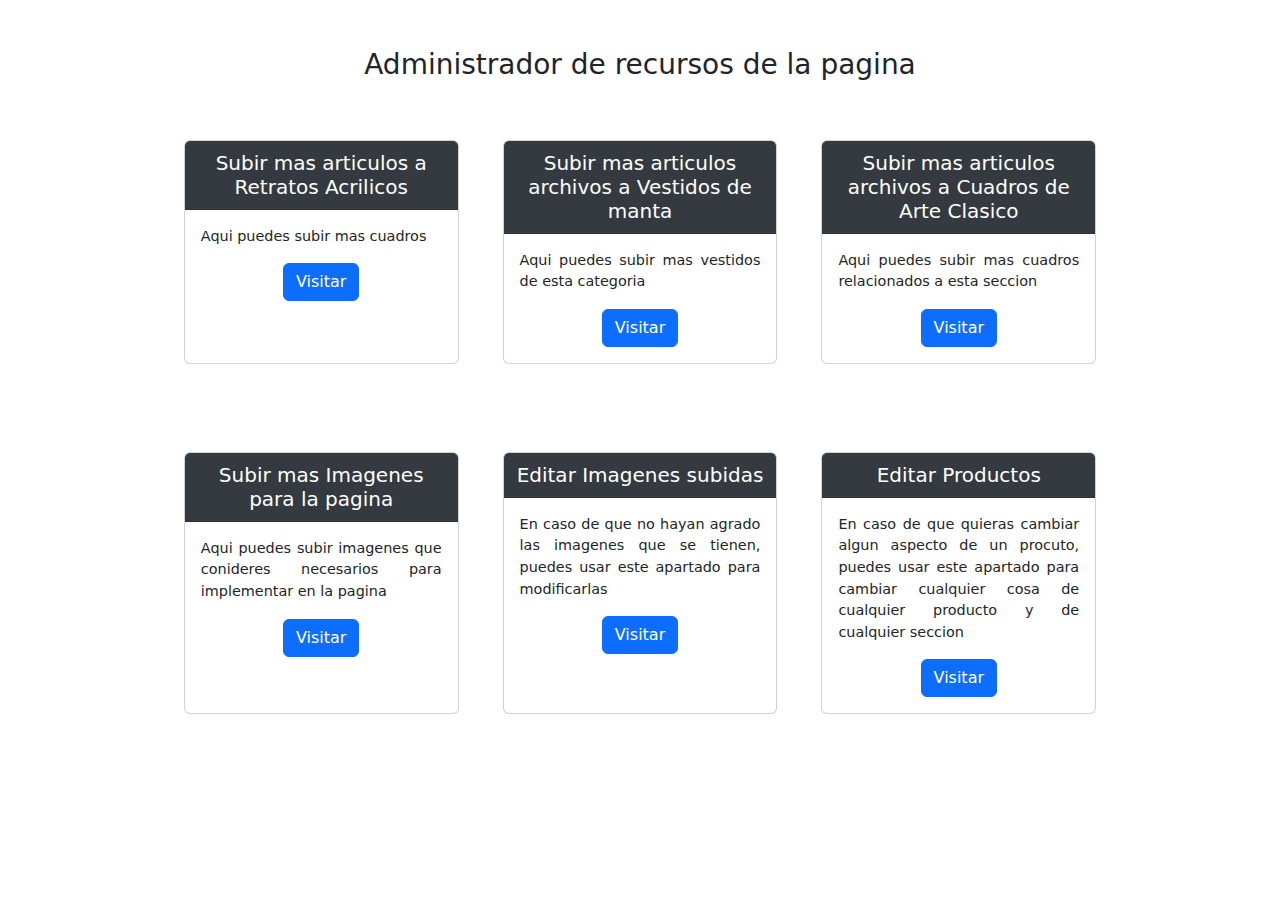
<file: PAGINAS WEB/Admin.html>
<!DOCTYPE html>
<html lang="en">
<head>
    <meta charset="UTF-8">
    <meta name="viewport" content="width=device-width, initial-scale=1.0">
    <title>Document</title>
    <link href="https://cdn.jsdelivr.net/npm/bootstrap@5.3.3/dist/css/bootstrap.min.css" rel="stylesheet"
        integrity="sha384-QWTKZyjpPEjISv5WaRU9OFeRpok6YctnYmDr5pNlyT2bRjXh0JMhjY6hW+ALEwIH" crossorigin="anonymous">
    <link rel="stylesheet" href="Estilo4.css">
</head>
<body>
    <h3 class="text-center my-5">Administrador de recursos de la pagina</h3>
<div class="cont">
  <div class="row">
    <div class="col-4">
      <div class="card text-center">
        <div class="card-header">
          <h5 class="card-title">Subir mas articulos a Retratos Acrilicos</h5>
        </div>
        <div class="card-body">
          <p class="card-text">Aqui puedes subir mas cuadros</p>
          <a href="../PHP/ForAcri.html" class="btn btn-primary">Visitar</a>
        </div>
      </div>
    </div>
    <div class="col-4">
      <div class="card text-center">
        <div class="card-header">
          <h5 class="card-title">Subir mas articulos archivos a Vestidos de manta</h5>
        </div>
        <div class="card-body">
          <p class="card-text">Aqui puedes subir mas vestidos de esta categoria</p>
          <a href="../PHP/ForMan.html" class="btn btn-primary">Visitar</a>
        </div>
      </div> 
    </div>
    <div class="col-4">
      <div class="card text-center">
        <div class="card-header">
          <h5 class="card-title">Subir mas articulos archivos a Cuadros de Arte Clasico</h5>
        </div>
        <div class="card-body">
          <p class="card-text">Aqui puedes subir mas cuadros relacionados a esta seccion</p>
          <a href="../PHP/ForCla.html" class="btn btn-primary">Visitar</a>
        </div>
      </div>
    </div>
  </div>
</div>
<br><br>
<div class="cont">
    <div class="row">
      <div class="col-4">
        <div class="card text-center">
          <div class="card-header">
            <h5 class="card-title">Subir mas Imagenes para la pagina</h5>
          </div>
          <div class="card-body">
            <p class="card-text">Aqui puedes subir imagenes que conideres necesarios para implementar en la pagina</p>
            <a href="../PHP/Formsub.html" class="btn btn-primary">Visitar</a>
          </div>
        </div>
      </div>
      <div class="col-4">
        <div class="card text-center">
          <div class="card-header">
            <h5 class="card-title">Editar Imagenes subidas</h5>
          </div>
          <div class="card-body">
            <p class="card-text">En caso de que no hayan agrado las imagenes que se tienen, puedes usar este apartado para modificarlas</p>
            <a href="../PHP/EdidIm.php" class="btn btn-primary">Visitar</a>
          </div>
        </div> 
      </div>
      <div class="col-4">
        <div class="card text-center">
          <div class="card-header">
            <h5 class="card-title">Editar Productos</h5>
          </div>
          <div class="card-body">
            <p class="card-text">En caso de que quieras cambiar algun aspecto de un procuto, puedes usar este apartado para cambiar cualquier cosa de cualquier producto y de cualquier seccion</p>
            <a href="../PHP/EditRecursos.php" class="btn btn-primary">Visitar</a>
          </div>
        </div>
      </div>
    </div>
  </div>
</body>
</html>
</file>
<file: PAGINAS WEB/Estilo4.css>
.card {
    width: 18rem; /* Ajusta el ancho de las tarjetas */
    margin-bottom: 20px; /* Añade espacio entre las tarjetas */
}

.card-header {
    background-color: #343a40; /* Color de fondo del encabezado */
    color: white; /* Color del texto */
    padding: 10px; /* Padding del encabezado */
}

.card-title {
    text-align: center; /* Centrar el texto del título */
    margin: 0; /* Eliminar margen */
}

.card-text {
    text-align: justify; /* Justificar el texto */
    font-size: 0.9rem; /* Ajustar el tamaño del texto */
}

.cont {
    display: flex;
    justify-content: center; /* Centrar las tarjetas horizontalmente */
}

.row {
    display: flex;
    justify-content: center; /* Centrar las tarjetas horizontalmente */
    flex-wrap: wrap; /* Permitir que las tarjetas se ajusten y no se desborden */
}

.col-4 {
    flex: 0 0 30%; /* Permitir que cada tarjeta ocupe aproximadamente un tercio del contenedor */
    max-width: 30%; /* Ajustar el ancho máximo */
    display: flex;
    justify-content: center; /* Centrar las tarjetas dentro de cada columna */
    margin: 10px; /* Espacio entre columnas */
}
</file>
